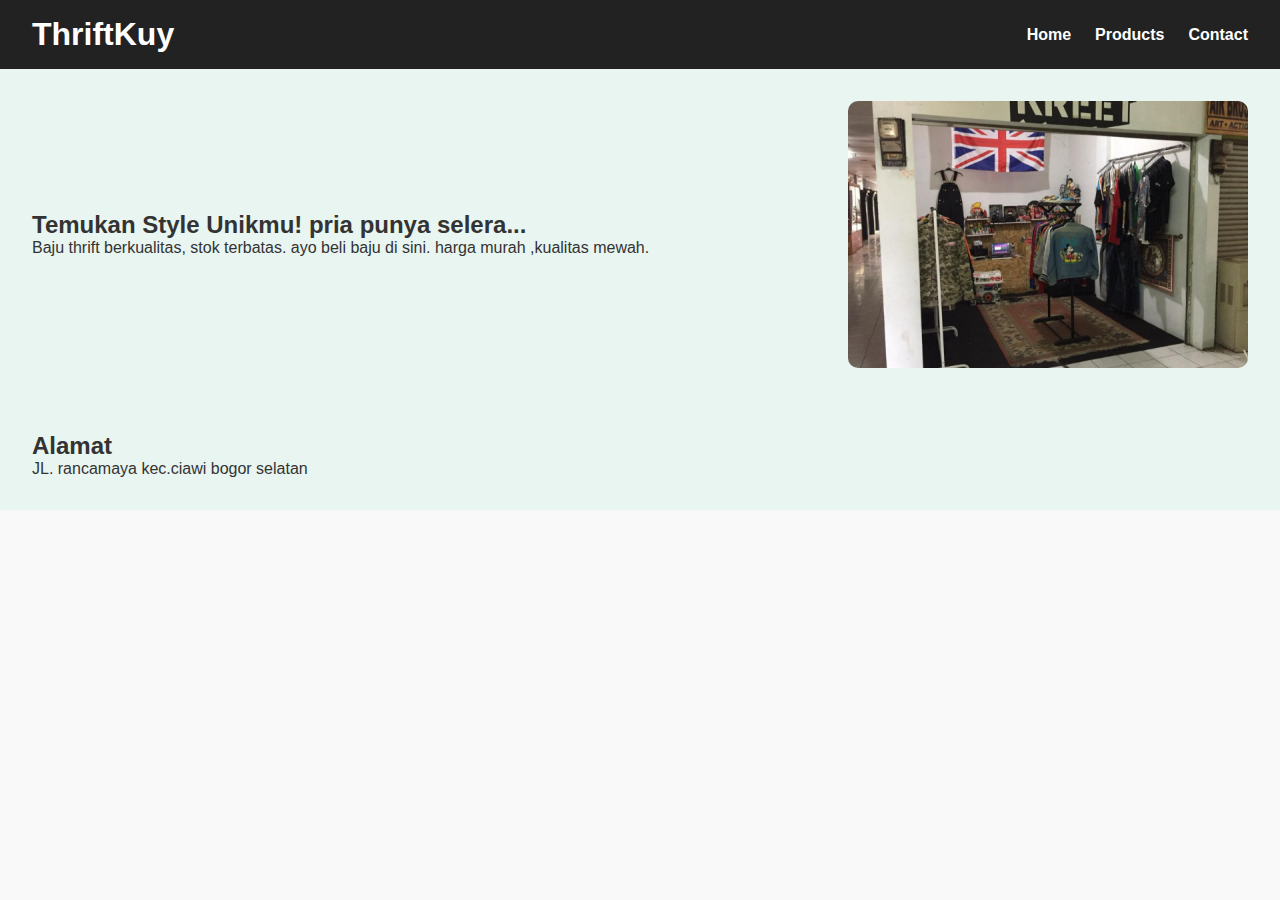
<file: index.html>
<!DOCTYPE html>
<html lang="id">
<head>
  <meta charset="UTF-8">
  <meta name="viewport" content="width=device-width, initial-scale=1.0">
  <title>ThriftKuy | Home</title>
  <link rel="stylesheet" href="style.css">
</head>
<body>
  <header>
    <nav>
      <h1>ThriftKuy</h1>
      <ul>
        <li><a href="index.html">Home</a></li>
        <li><a href="product.html">Products</a></li>
        <li><a href="contact.html">Contact</a></li>
      </ul>
    </nav>
  </header>

  <section class="hero">
    <div class="hero-text">
      <h2>Temukan Style Unikmu!
                 pria punya selera...
      </h2>
      <p>Baju thrift berkualitas, stok terbatas.
        ayo beli baju di sini.
        harga murah ,kualitas mewah.</p>
    </div>
    <img src="toko.jpg" alt="Thrifting Baju">
  </section>
 
  <section class="hero">
    <div class="hero-text">
      <h2>Alamat </h2>
      <p>JL. rancamaya kec.ciawi bogor selatan</p>
    </div>
  </section>


</body>
</html>
</file>
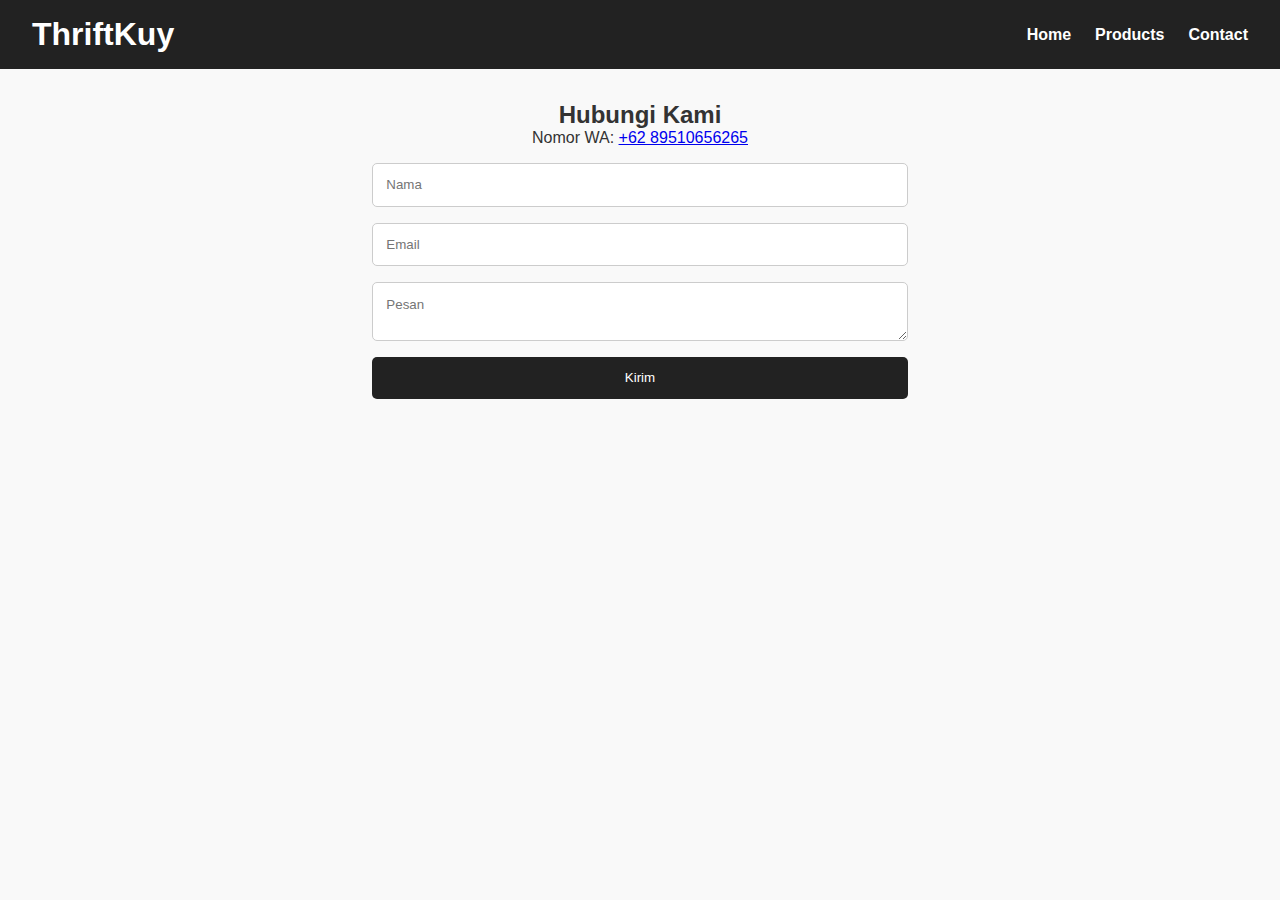
<file: contact.html>
<!DOCTYPE html>
<html lang="id">
<head>
  <meta charset="UTF-8">
  <meta name="viewport" content="width=device-width, initial-scale=1.0">
  <title>ThriftKuy | Contact</title>
  <link rel="stylesheet" href="style.css">
</head>
<body>
  <header>
    <nav>
      <h1>ThriftKuy</h1>
      <ul>
        <li><a href="index.html">Home</a></li>
        <li><a href="products.html">Products</a></li>
        <li><a href="contact.html">Contact</a></li>
      </ul>
    </nav>
  </header>

  <section class="contact-form">
    <h2>Hubungi Kami</h2>
    <p>Nomor WA: <a href="https://wa.me/6281234567890" target="_blank">+62 89510656265</a></p>
    <form>
      <input type="text" placeholder="Nama" required>
      <input type="email" placeholder="Email" required>
      <textarea placeholder="Pesan" required></textarea>
      <button type="submit">Kirim</button>
    </form>
  </section>
</body>
</html>
</file>
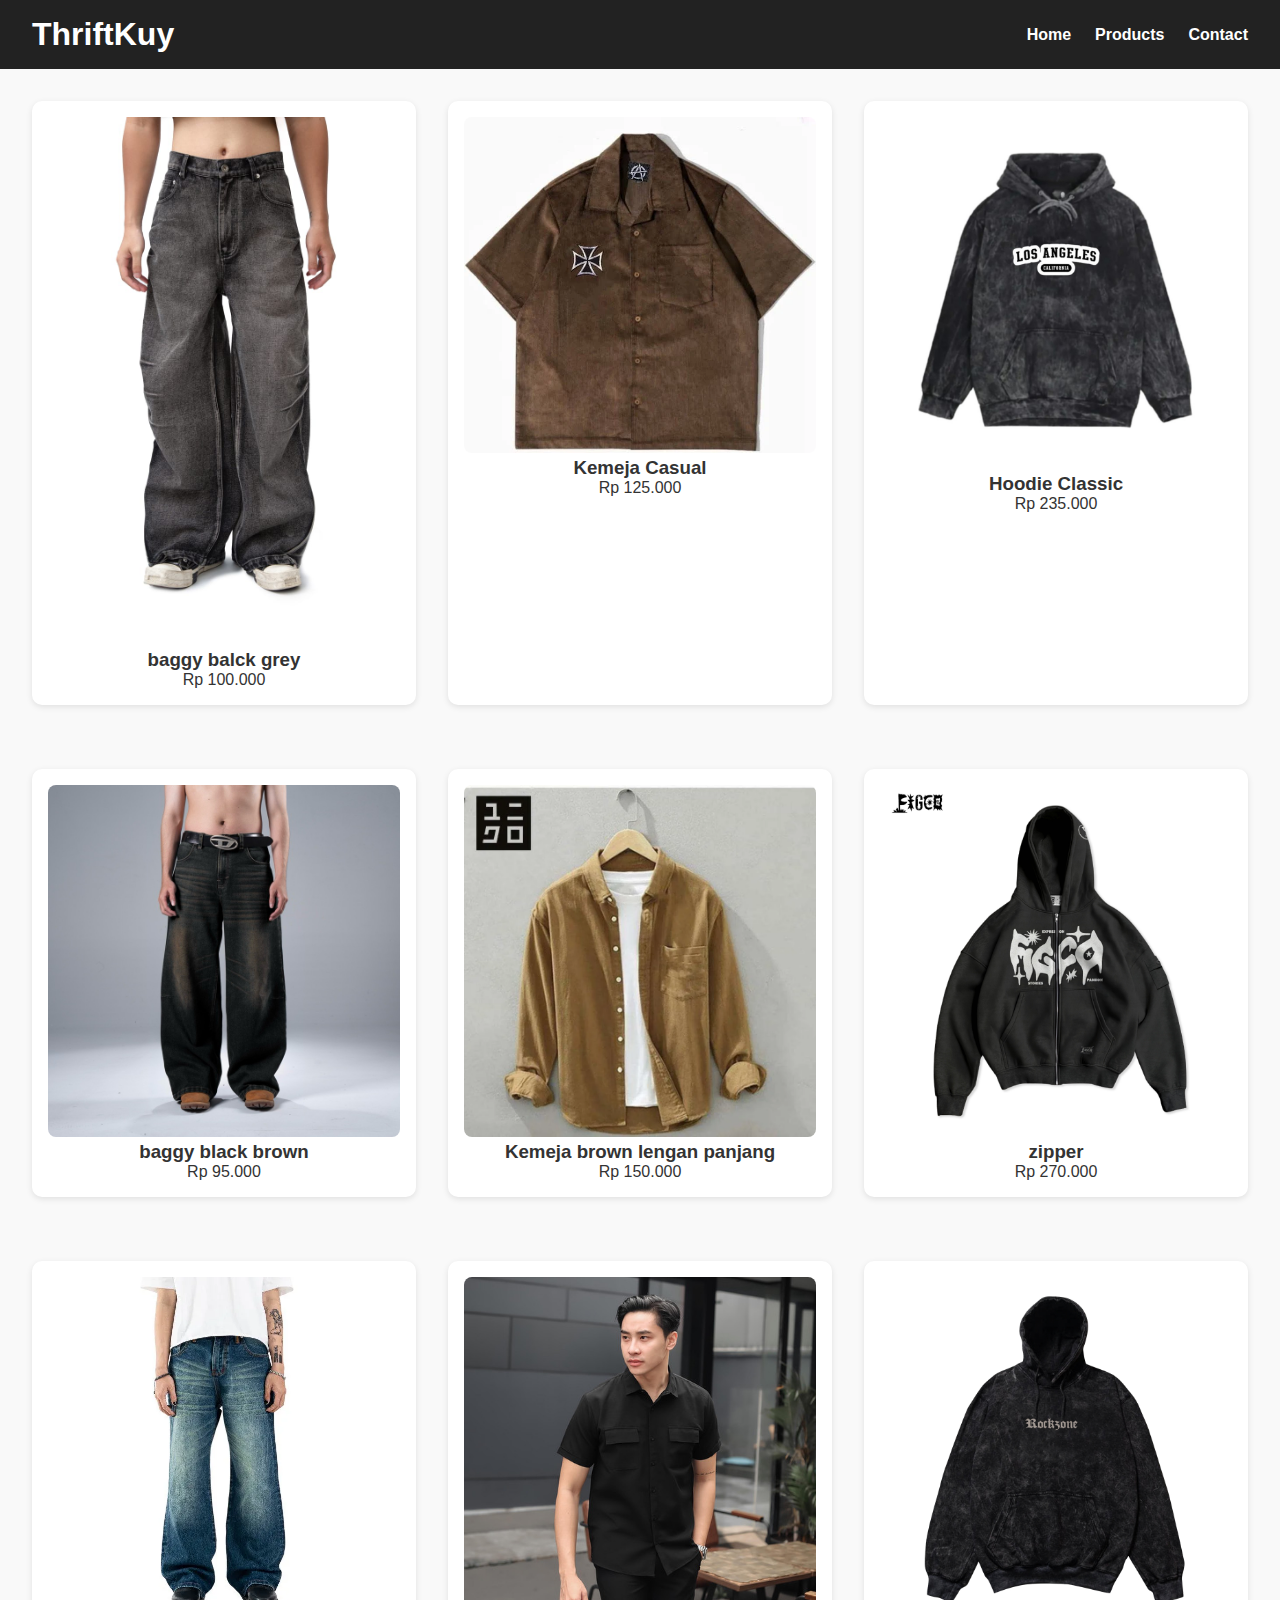
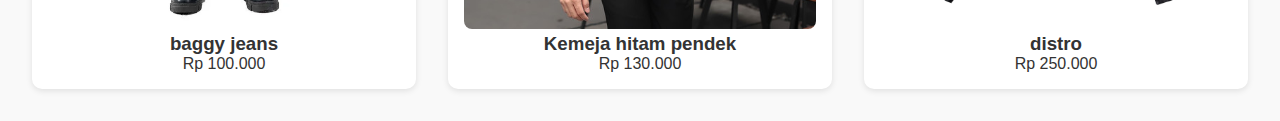
<file: product.html>
<!DOCTYPE html>
<html lang="id">
<head>
  <meta charset="UTF-8">
  <meta name="viewport" content="width=device-width, initial-scale=1.0">
  <title>ThriftKuy | Products</title>
  <link rel="stylesheet" href="style.css">
</head>
<body>
  <header>
    <nav>
      <h1>ThriftKuy</h1>
      <ul>
        <li><a href="index.html">Home</a></li>
        <li><a href="products.html">Products</a></li>
        <li><a href="contact.html">Contact</a></li>
      </ul>
    </nav>
  </header>

  <section class="product-grid">
    <div class="product-card">
      <img src="washed baggy.jpg" alt="baggy">
      <h3>baggy balck grey</h3>
      <p>Rp 100.000</p>
    </div>
    <div class="product-card">
      <img src="kemeja casual.webp" alt="Kemeja Flanel">
      <h3>Kemeja Casual</h3>
      <p>Rp 125.000</p>
    </div>
    <div class="product-card">
      <img src="hoodie trhirt.jpg" alt="Hoodie Classic">
      <h3>Hoodie Classic</h3>
      <p>Rp 235.000</p>
    </div>
  </section>
  <section class="product-grid">
    <div class="product-card">
      <img src="baggy black.jpg" alt="Jaket Vintage">
      <h3>baggy black brown</h3>
      <p>Rp 95.000</p>
    </div>
    <div class="product-card">
      <img src="kemeja casual brown.webp" alt="kemeja casuan brown">
      <h3>Kemeja brown lengan panjang</h3>
      <p>Rp 150.000</p>
    </div>
    <div class="product-card">
      <img src="zipper.jpg" alt="Hoodie Classic">
      <h3>zipper</h3>
      <p>Rp 270.000</p>
    </div>
  </section>
  <section class="product-grid">
    <div class="product-card">
      <img src="baggy jeans.webp" alt="Jaket Vintage">
      <h3>baggy jeans</h3>
      <p>Rp 100.000</p>
    </div>
    <div class="product-card">
      <img src="kemeja hitam pendek.jpg" alt="Kemeja Flanel">
      <h3>Kemeja hitam pendek</h3>
      <p>Rp 130.000</p>
    </div>
    <div class="product-card">
      <img src="distro.jpg" alt="Hoodie Classic">
      <h3>distro</h3>
      <p>Rp 250.000</p>
    </div>
  </section>
</body>
</html>
</file>
<file: style.css>
* {
    margin: 0;
    padding: 0;
    box-sizing: border-box;
    font-family: 'Arial', sans-serif;
  }
  
  body {
    background: #f9f9f9;
    color: #333;
  }
  
  header {
    background-color: #222;
    padding: 1em 2em;
    color: white;
  }
  
  nav {
    display: flex;
    justify-content: space-between;
    align-items: center;
  }
  
  nav ul {
    display: flex;
    list-style: none;
    gap: 1.5em;
  }
  
  nav a {
    color: white;
    text-decoration: none;
    font-weight: bold;
  }
  
  .hero {
    display: flex;
    flex-wrap: wrap;
    padding: 2em;
    background-color: #e9f5f1;
    align-items: center;
    justify-content: space-between;
  }
  
  .hero-text {
    flex: 1 1 300px;
  }
  
  .hero img {
    max-width: 400px;
    width: 100%;
    border-radius: 10px;
  }
  
  .product-grid {
    display: grid;
    grid-template-columns: repeat(auto-fit, minmax(250px, 1fr));
    gap: 2em;
    padding: 2em;
  }
  
  .product-card {
    background: white;
    border-radius: 10px;
    padding: 1em;
    box-shadow: 0 2px 6px rgba(0,0,0,0.1);
    text-align: center;
  }
  
  .product-card img {
    max-width: 100%;
    border-radius: 8px;
  }
  
  .contact-form {
    padding: 2em;
    max-width: 600px;
    margin: auto;
    text-align: center;
  }
  
  .contact-form form {
    display: flex;
    flex-direction: column;
    gap: 1em;
    margin-top: 1em;
  }
  
  .contact-form input, .contact-form textarea {
    padding: 1em;
    border-radius: 5px;
    border: 1px solid #ccc;
  }
  
  .contact-form button {
    padding: 1em;
    background-color: #222;
    color: white;
    border: none;
    border-radius: 5px;
    cursor: pointer;
  }
  
  @media (max-width: 768px) {
    .hero {
      flex-direction: column;
      text-align: center;
    }
  
    nav ul {
      flex-direction: column;
      gap: 1em;
      margin-top: 1em;
    }
  }
</file>
